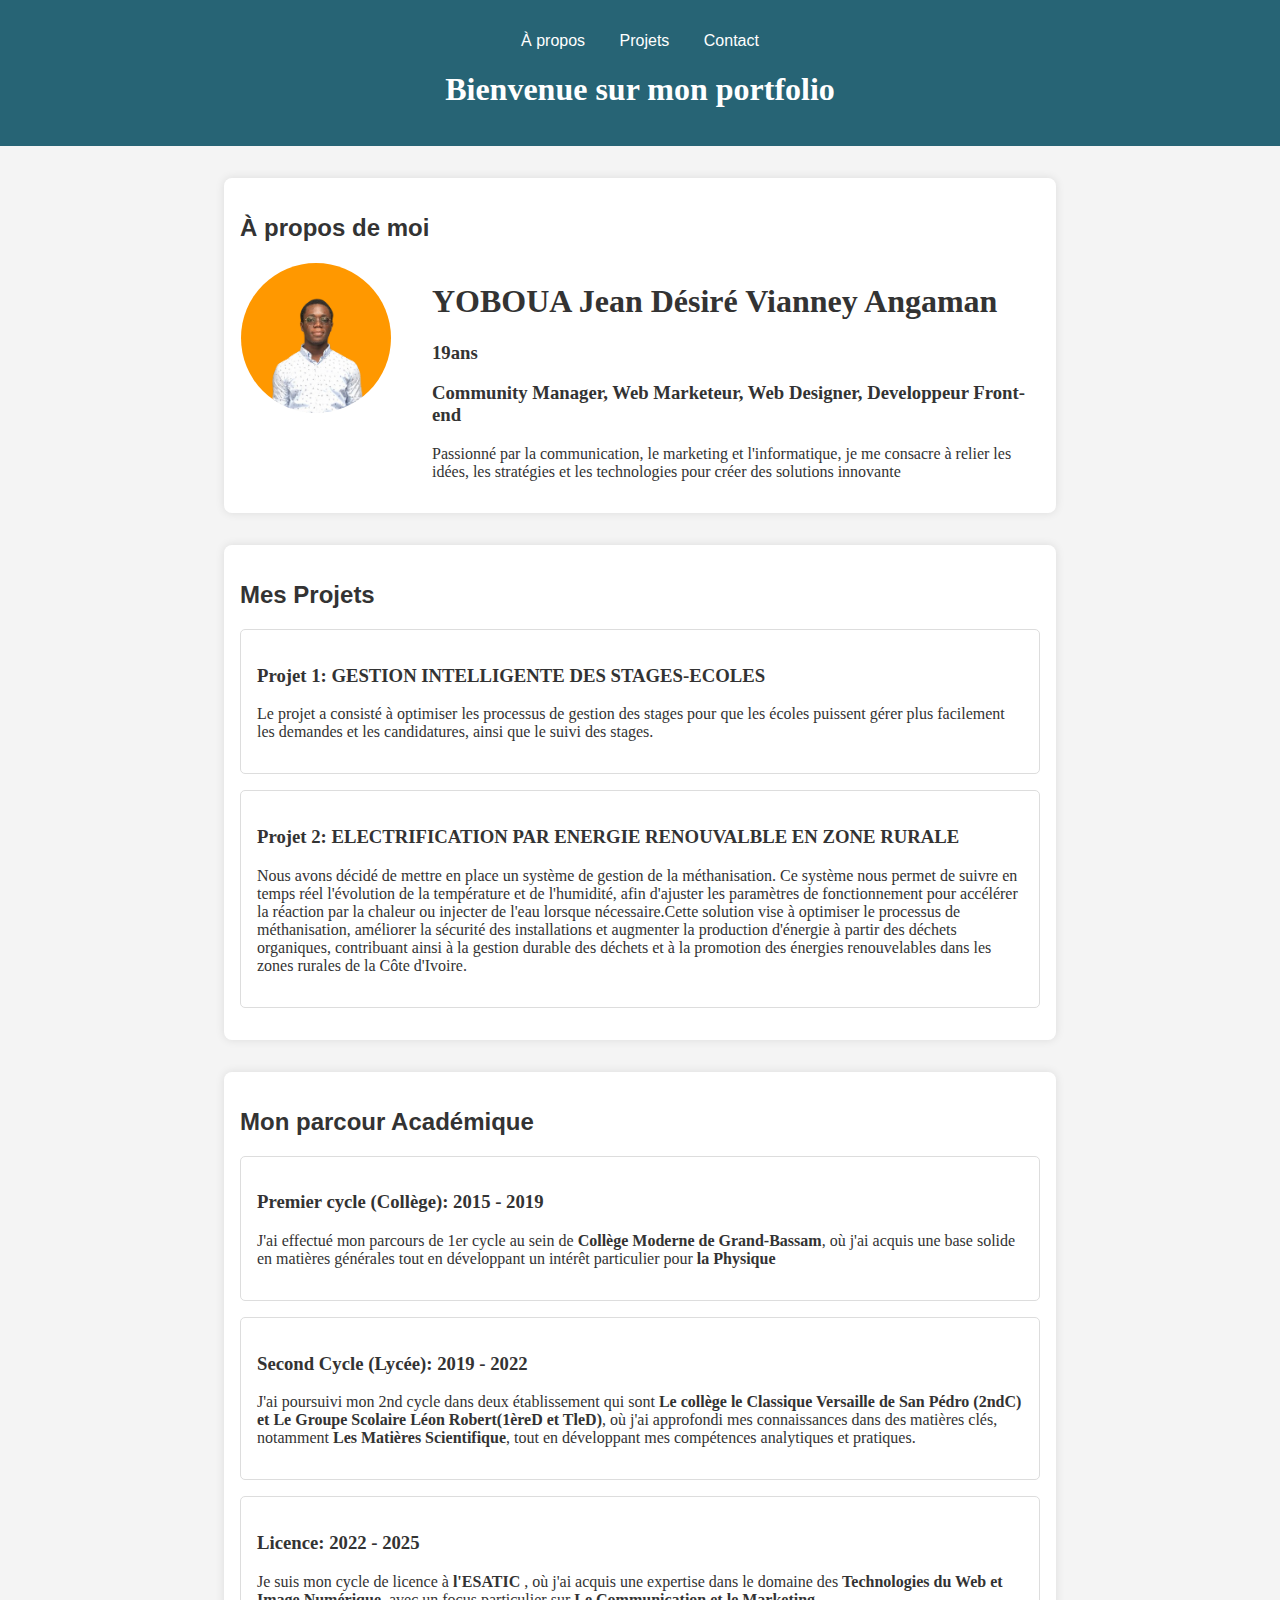
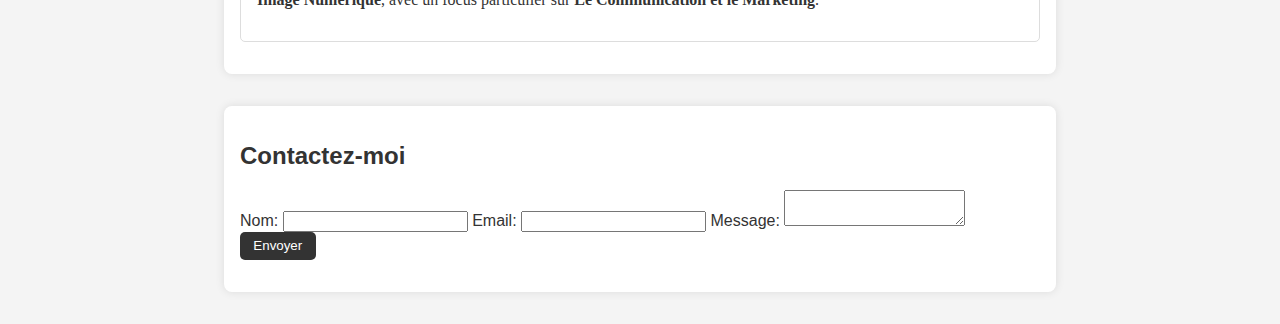
<file: index.html>
<!DOCTYPE html>
<html lang="fr">
<head>
    <meta charset="UTF-8">
    <meta name="viewport" content="width=device-width, initial-scale=1.0">
    <title>Mon Portfolio</title>
    <link rel="stylesheet" href="monportfolio.css">
</head>
<body>
    <header>
        <nav>
            <ul>
                <li><a href="#about">À propos</a></li>
                <li><a href="#projects">Projets</a></li>
                <li><a href="#contact">Contact</a></li>
            </ul>
        </nav>
        <h1>Bienvenue sur mon portfolio</h1>
    </header>

    <section id="about">
        <h2>À propos de moi</h2>
        <div class="desc">
            <img src="image.png" alt="Photo de moi" class="profile-photo">
            <div>
                <h1>YOBOUA Jean Désiré Vianney Angaman</h2>
                <h3>19ans</h3>
                <h3>Community Manager, Web Marketeur, Web Designer, Developpeur Front-end</h3>
                <p>Passionné par la communication, le marketing et l'informatique, je me consacre à relier les idées, les stratégies et les technologies pour créer des solutions innovante</p>
            </div>
        </div>
    </section>

    <section id="projects">
        <h2>Mes Projets</h2>
        <div class="project">
            <h3>Projet 1: GESTION INTELLIGENTE DES STAGES-ECOLES</h3>
            <p> Le projet a consisté à optimiser les processus de 
                gestion des stages pour que les écoles puissent gérer plus facilement les 
                demandes et les candidatures, ainsi que le suivi des stages.    
            </p>

        </div>
        <div class="project">
            <h3>Projet 2: ELECTRIFICATION PAR ENERGIE RENOUVALBLE EN ZONE RURALE</h3>
            <p>Nous avons décidé de mettre en place un 
                système de gestion de la méthanisation. Ce système nous permet de 
                suivre en temps réel l'évolution de la température et de l'humidité, afin 
                d'ajuster les paramètres de fonctionnement pour accélérer la réaction 
                par la chaleur ou injecter de l'eau lorsque nécessaire.Cette solution vise à optimiser le processus de méthanisation, améliorer 
                la sécurité des installations et augmenter la production d'énergie à partir 
                des déchets organiques, contribuant ainsi à la gestion durable des 
                déchets et à la promotion des énergies renouvelables dans les zones 
                rurales de la Côte d'Ivoire. </p>
                
        </div>
    </section>
    <section id="projects">
        <h2>Mon parcour Académique</h2>
        <div class="project">
            <h3>Premier cycle (Collège): 2015 - 2019 </h3>
            <p>J'ai effectué mon parcours de 1er cycle au sein de <b>Collège Moderne de Grand-Bassam</b>, 
                où j'ai acquis une base solide en matières générales tout en développant un 
                intérêt particulier pour <b>la Physique</b>
            </p>

        </div>
        <div class="project">
            <h3>Second Cycle (Lycée): 2019 - 2022</h3>
            <p>J'ai poursuivi mon 2nd cycle dans deux établissement qui sont <b>Le collège le Classique Versaille 
                de San Pédro (2ndC) et Le Groupe Scolaire Léon Robert(1èreD et TleD)</b>, où j'ai approfondi mes 
                connaissances dans des matières clés, notamment <b> Les Matières Scientifique</b>, tout 
                en développant mes compétences analytiques et pratiques. </p>
                
        </div>
        <div class="project">
            <h3>Licence: 2022 - 2025</h3>
            <p>Je suis mon cycle de licence à <b>l'ESATIC</b> , où j'ai acquis une expertise dans le
                 domaine des <b>Technologies du Web et Image Numérique</b>, avec un focus particulier
                  sur <b>Le Communication et le Marketing</b>. </p>
                
        </div>
    </section>

    <section id="contact">
        <h2>Contactez-moi</h2>
        <form id="contactForm">
            <label for="name">Nom:</label>
            <input type="text" id="name" name="name" required>

            <label for="email">Email:</label>
            <input type="email" id="email" name="email" required>

            <label for="message">Message:</label>
            <textarea id="message" name="message" required></textarea>

            <button type="submit">Envoyer</button>
        </form>
        <p id="formMessage"></p>
    </section>

    <script src="monportfolio.js"></script>
</body>
</html>
</file>
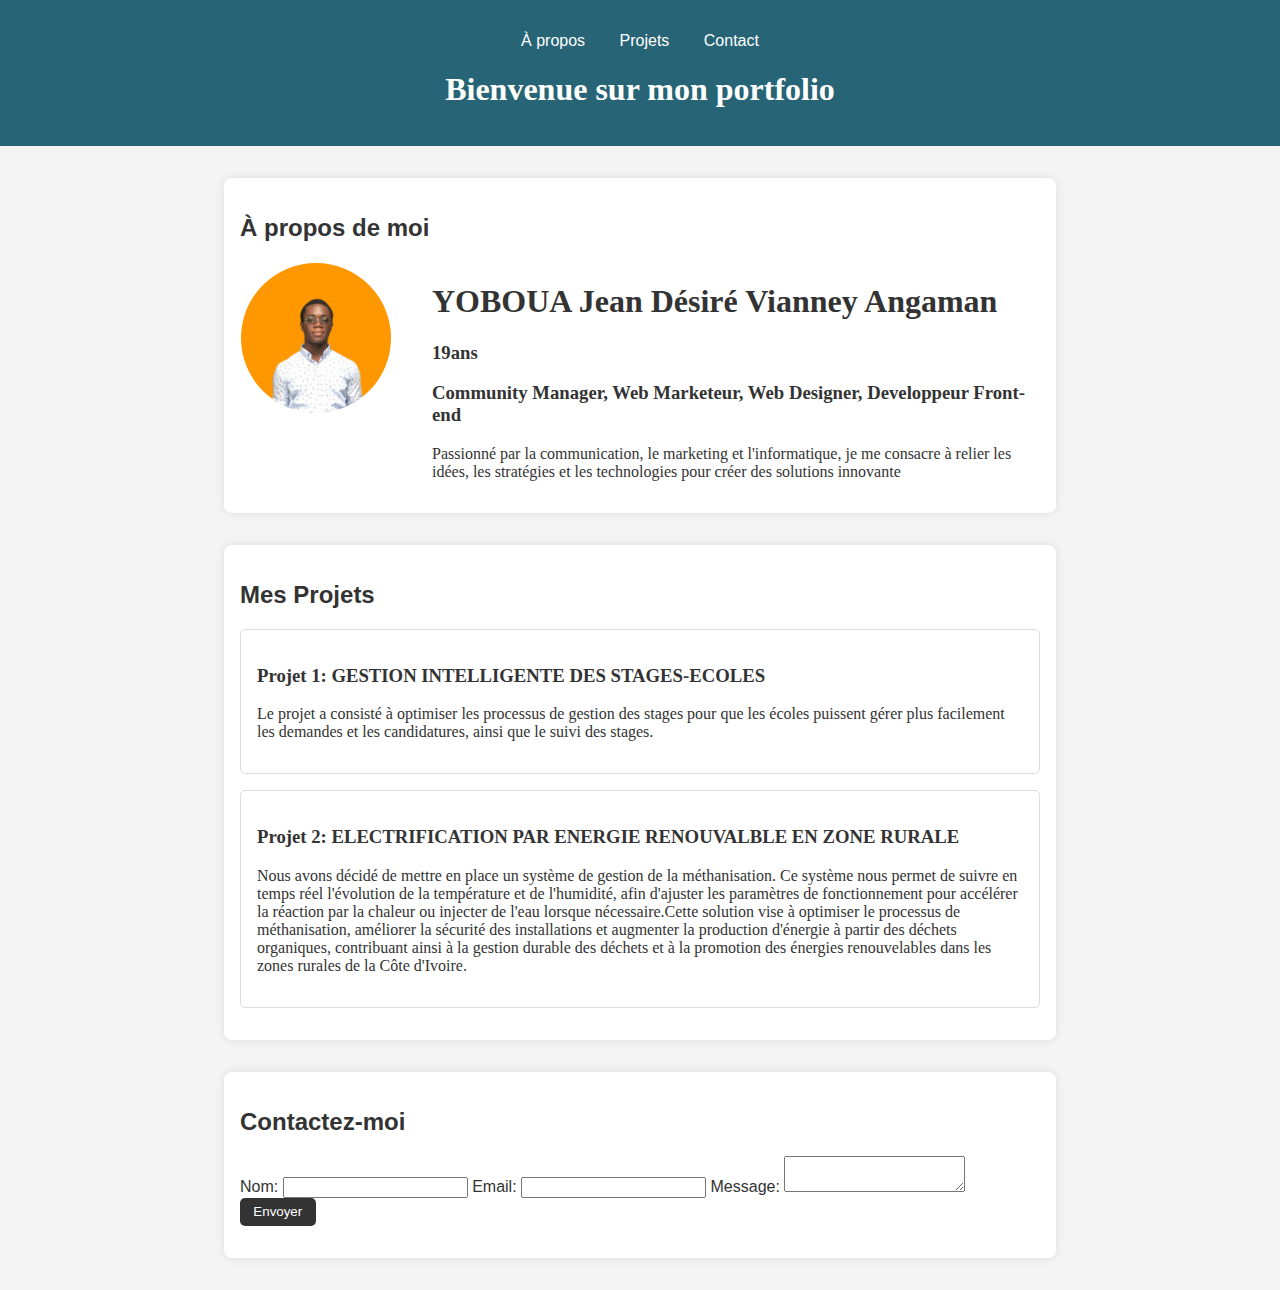
<file: monportfolio.html>
<!DOCTYPE html>
<html lang="fr">
<head>
    <meta charset="UTF-8">
    <meta name="viewport" content="width=device-width, initial-scale=1.0">
    <title>Mon Portfolio</title>
    <link rel="stylesheet" href="monportfolio.css">
</head>
<body>
    <header>
        <nav>
            <ul>
                <li><a href="#about">À propos</a></li>
                <li><a href="#projects">Projets</a></li>
                <li><a href="#contact">Contact</a></li>
            </ul>
        </nav>
        <h1>Bienvenue sur mon portfolio</h1>
    </header>

    <section id="about">
        <h2>À propos de moi</h2>
        <div class="desc">
            <img src="image.png" alt="Photo de moi" class="profile-photo">
            <div>
                <h1>YOBOUA Jean Désiré Vianney Angaman</h2>
                <h3>19ans</h3>
                <h3>Community Manager, Web Marketeur, Web Designer, Developpeur Front-end</h3>
                <p>Passionné par la communication, le marketing et l'informatique, je me consacre à relier les idées, les stratégies et les technologies pour créer des solutions innovante</p>
            </div>
        </div>
    </section>

    <section id="projects">
        <h2>Mes Projets</h2>
        <div class="project">
            <h3>Projet 1: GESTION INTELLIGENTE DES STAGES-ECOLES</h3>
            <p> Le projet a consisté à optimiser les processus de 
                gestion des stages pour que les écoles puissent gérer plus facilement les 
                demandes et les candidatures, ainsi que le suivi des stages.    
            </p>

        </div>
        <div class="project">
            <h3>Projet 2: ELECTRIFICATION PAR ENERGIE RENOUVALBLE EN ZONE RURALE</h3>
            <p>Nous avons décidé de mettre en place un 
                système de gestion de la méthanisation. Ce système nous permet de 
                suivre en temps réel l'évolution de la température et de l'humidité, afin 
                d'ajuster les paramètres de fonctionnement pour accélérer la réaction 
                par la chaleur ou injecter de l'eau lorsque nécessaire.Cette solution vise à optimiser le processus de méthanisation, améliorer 
                la sécurité des installations et augmenter la production d'énergie à partir 
                des déchets organiques, contribuant ainsi à la gestion durable des 
                déchets et à la promotion des énergies renouvelables dans les zones 
                rurales de la Côte d'Ivoire. </p>
                
        </div>
    </section>

    <section id="contact">
        <h2>Contactez-moi</h2>
        <form id="contactForm">
            <label for="name">Nom:</label>
            <input type="text" id="name" name="name" required>

            <label for="email">Email:</label>
            <input type="email" id="email" name="email" required>

            <label for="message">Message:</label>
            <textarea id="message" name="message" required></textarea>

            <button type="submit">Envoyer</button>
        </form>
        <p id="formMessage"></p>
    </section>

    <script src="monportfolio.js"></script>
</body>
</html>
</file>
<file: monportfolio.css>
/* styles.css */
body {
    font-family: Arial, sans-serif;
    margin: 0;
    padding: 0;
    background-color: #f4f4f4;
    color: #333;
}

header {
    background-color: #276475;
    color: white;
    text-align: center;
    padding: 1em 0;
}

nav ul {
    list-style: none;
    padding: 0;
}

nav ul li {
    display: inline;
    margin: 0 15px;
}

nav ul li a {
    color: white;
    text-decoration: none;
}

section {
    margin: 2em auto;
    padding: 1em;
    max-width: 800px;
    background: white;
    border-radius: 8px;
    box-shadow: 0 0 10px rgba(0, 0, 0, 0.1);
}

.project {
    border: 1px solid #ddd;
    margin: 1em 0;
    padding: 1em;
    border-radius: 5px;
}

button {
    background-color: #333;
    color: white;
    border: none;
    padding: 0.5em 1em;
    cursor: pointer;
    border-radius: 5px;
}

button:hover {
    background-color: #555;
}

#formMessage {
    color: green;
    margin-top: 10px;
}
/* styles.css */

/* Styles pour la section "À propos de moi" */
.about-container {
    display: flex;
    align-items: center;
    gap: 20px; /* Espace entre l'image et le texte */
}

.profile-photo {
    width: 150px; /* Largeur de l'image */
    height: 150px; /* Hauteur de l'image */
    border-radius: 50%; /* Forme circulaire pour l'image */
    object-fit: cover; /* Ajuste l'image pour qu'elle ne se déforme pas */
    border: 1px solid white; /* Bordure autour de la photo */
}
.desc{
    display: flex;
    gap: 5%;
}
h3{
    font-family: 'Montserrat', bold;
}
h1{
    font-family: 'Montserrat', bold;
}
p{
    font-family: 'Montserrat', bold;
}
</file>
